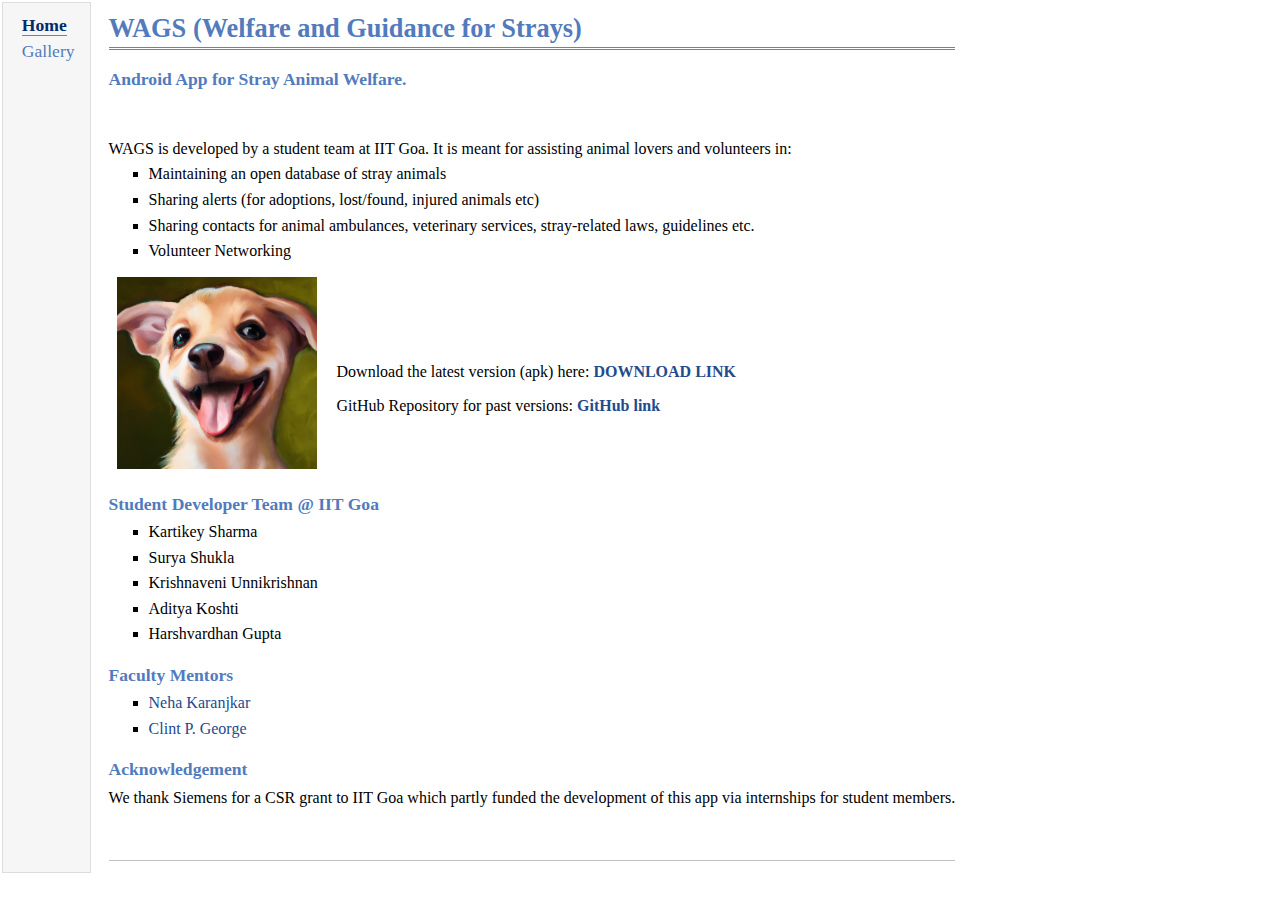
<file: index.html>
<!DOCTYPE html PUBLIC "-//W3C//DTD XHTML 1.1//EN"
  "http://www.w3.org/TR/xhtml11/DTD/xhtml11.dtd">
<html xmlns="http://www.w3.org/1999/xhtml" xml:lang="en">
<head>
<meta name="generator" content="jemdoc, see http://jemdoc.jaboc.net/" />
<meta http-equiv="Content-Type" content="text/html;charset=utf-8" />
<link rel="stylesheet" href="jemdoc.css" type="text/css" />
<title>WAGS   (Welfare and Guidance for Strays)</title>
</head>
<body>
<table summary="Table for page layout." id="tlayout">
<tr valign="top">
<td id="layout-menu">
<div class="menu-item"><a href="index.html" class="current"><b>Home</b></a></div>
<div class="menu-item"><a href="Gallery.html">Gallery</a></div>
</td>
<td id="layout-content">
<div id="toptitle">
<h1>WAGS   (Welfare and Guidance for Strays)</h1>
</div>
<h3>Android App for Stray Animal Welfare.</h3>
<p><br /><br />
WAGS is developed by a student team at IIT Goa. It is meant for assisting animal lovers and volunteers in:</p>
<ul>
<li><p>Maintaining an open database of stray animals </p>
</li>
<li><p>Sharing alerts (for adoptions, lost/found, injured animals etc)</p>
</li>
<li><p>Sharing contacts for animal ambulances, veterinary services, stray-related laws, guidelines etc.</p>
</li>
<li><p>Volunteer Networking</p>
</li>
</ul>
<table class="imgtable"><tr><td>
<img src="./images/wags.png" alt="wags_icon" width="200px" />&nbsp;</td>
<td align="left"><p><br /><br />
Download the latest version (apk) here:
<a href="https://github.com/Stray-Welfare-App/apk-release/raw/master/latest/app-release.apk"><b>DOWNLOAD LINK</b></a></p>
<p>GitHub Repository for past versions: 
<a href="https://github.com/Stray-Welfare-App/apk-release"><b>GitHub link</b></a></p>
</td></tr></table>
<h3>Student Developer Team @ IIT Goa</h3>
<ul>
<li><p>Kartikey Sharma</p>
</li>
<li><p>Surya Shukla</p>
</li>
<li><p>Krishnaveni Unnikrishnan</p>
</li>
<li><p>Aditya Koshti</p>
</li>
<li><p>Harshvardhan Gupta</p>
</li>
</ul>
<h3>Faculty Mentors</h3>
<ul>
<li><p><a href="https://nehakaranjkar.github.io/">Neha Karanjkar</a></p>
</li>
<li><p><a href="https://clintpgeorge.github.io/">Clint P. George</a></p>
</li>
</ul>
<h3>Acknowledgement</h3>
<p>We thank Siemens for a CSR grant to IIT Goa which partly funded the development of this app via internships for student members.</p>
<div id="footer">
<div id="footer-text">
</td>
</tr>
</table>
</body>
</html>
</file>
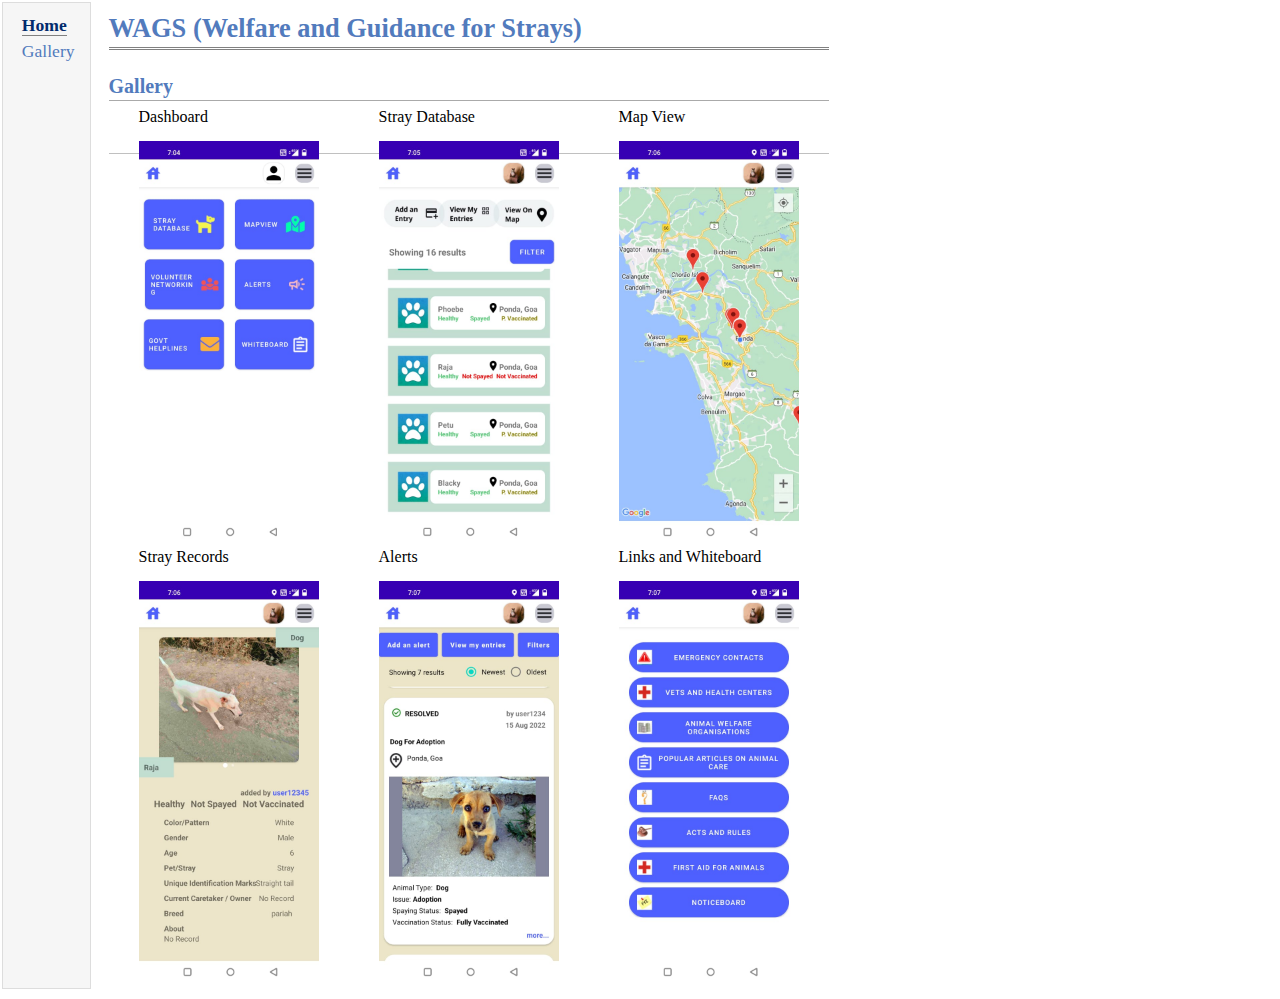
<file: Gallery.html>
<!DOCTYPE html PUBLIC "-//W3C//DTD XHTML 1.1//EN"
  "http://www.w3.org/TR/xhtml11/DTD/xhtml11.dtd">
<html xmlns="http://www.w3.org/1999/xhtml" xml:lang="en">
<head>
<meta name="generator" content="jemdoc, see http://jemdoc.jaboc.net/" />
<meta http-equiv="Content-Type" content="text/html;charset=utf-8" />
<link rel="stylesheet" href="jemdoc.css" type="text/css" />
<title>WAGS   (Welfare and Guidance for Strays)</title>
</head>
<body>
<table summary="Table for page layout." id="tlayout">
<tr valign="top">
<td id="layout-menu">
<div class="menu-item"><a href="index.html" class="current"><b>Home</b></a></div>
<div class="menu-item"><a href="Gallery.html">Gallery</a></div>
</td>
<td id="layout-content">
<div id="toptitle">
<h1>WAGS   (Welfare and Guidance for Strays)</h1>
</div>
<h2>Gallery</h2>

<div class="image123">
    <div class="imageContainer">
        <p>Dashboard</p>
        <img src="./images/1.jpeg" width="180" />
    </div>
    <div class="imageContainer">
        <p>Stray Database</p>
        <img class="middle-img" src="./images/2.jpeg"/ width="180" />
    </div>
    <div class="imageContainer">    
        <p>Map View</p>
        <img src="./images/3.jpeg"/ width="180"/>
    </div>
</div>
<div class="image123">
    <div class="imageContainer">
        <p>Stray Records</p>
        <img src="./images/4.jpeg" width="180" />
    </div>
    <div class="imageContainer">
        <p>Alerts</p>
        <img class="middle-img" src="./images/5.jpeg"/ width="180" />
    </div>
    <div class="imageContainer">    
        <p>Links and Whiteboard</p>
        <img src="./images/6.jpeg"/ width="180"/>
    </div>
</div>

<div id="footer">
<div id="footer-text">
</td>
</tr>
</table>
</body>
</html>
</file>
<file: jemdoc.css>
/* Default css file for jemdoc. */

table#tlayout {
    border: none;
    border-collapse: separate;
    background: white;
}

body {
	background: white;
	font-family: Georgia, serif;
	padding-bottom: 8px;
	margin: 0;
}

.imageContainer {
    float: left;
	padding-right: 30px;
	padding-left: 30px;
}


#layout-menu {
	background: #f6f6f6;
	border: 1px solid #dddddd;
	padding-top: 0.5em;
	padding-left: 10px;
	padding-right: 15px;
	font-size: 1.1em;
	width: auto;
	white-space: nowrap;
    text-align: left;
    vertical-align: top;
}

#layout-menu td {
	background: #f4f4f4;
    vertical-align: top;
}

#layout-content {
	padding-top: 0.0em;
	padding-left: 1.0em;
	padding-right: 1.0em;
    border: none;
    background: white;
    text-align: left;
    vertical-align: top;
}

#layout-menu a {
	line-height: 1.5em;
	margin-left: 0.5em;
}

tt {
    background: #ffffdd;
}

pre, tt {
	font-size: 90%;
	font-family: monaco, monospace;
}

a, a > tt {
	color: #224b8d;
	text-decoration: none;
}

a:hover {
	border-bottom: 1px gray dotted;
}

tb {
	
	background: #f4f4f4;
	font-size: 100%;
	font-weight: bold;
}

#layout-menu a.current:link, #layout-menu a.current:visited {
	color: #022b6d;
	border-bottom: 1px gray solid;
}
#layout-menu a:link, #layout-menu a:visited, #layout-menu a:hover {
	color: #527bbd;
	text-decoration: none;
}
#layout-menu a:hover {
	text-decoration: none;
}

div.menu-category {
	border-bottom: 1px solid gray;
	margin-top: 0.8em;
	padding-top: 0.2em;
	padding-bottom: 0.1em;
	font-weight: bold;
}

div.menu-item {
	padding-left: 16px;
	text-indent: -16px;
}

div#toptitle {
	padding-bottom: 0.2em;
	margin-bottom: 1.5em;
	border-bottom: 3px double gray;
}

/* Reduce space if we begin the page with a title. */
div#toptitle + h2, div#toptitle + h3 {
	margin-top: -0.7em;
}

div#subtitle {
	margin-top: 0.0em;
	margin-bottom: 0.0em;
	padding-top: 0em;
	padding-bottom: 0.1em;
}

em {
	font-style: italic;
}

strong {
	font-weight: bold;
}


h1, h2, h3 {
	color: #527bbd;
	margin-top: 0.7em;
	margin-bottom: 0.3em;
	padding-bottom: 0.2em;
	line-height: 1.0;
	padding-top: 0.5em;
	border-bottom: 1px solid #aaaaaa;
}

h1 {
	font-size: 165%;
}

h2 {
	padding-top: 0.8em;
	font-size: 125%;
}

h2 + h3 {
    padding-top: 0.2em;
}

h3 {
	font-size: 110%;
	border-bottom: none;
}


p {
	margin-top: 0.0em;
	margin-bottom: 0.8em;
	padding: 0;
	line-height: 1.3;
}

pre {
	padding: 0;
	margin: 0;
}

div#footer {
	font-size: small;
	border-top: 1px solid #c0c0c0;
	padding-top: 0.1em;
	margin-top: 4.0em;
	color: #c0c0c0;
}

div#footer a {
	color: #80a0b0;
}

div#footer-text {
	float: left;
	padding-bottom: 8px;
}

ul, ol, dl {
	margin-top: 0.2em;
	padding-top: 0;
	margin-bottom: 0.8em;
}

dt {
	margin-top: 0.5em;
	margin-bottom: 0;
}

dl {
	margin-left: 20px;
}

dd {
	color: #222222;
}

dd > *:first-child {
	margin-top: 0;
}

ul {
	list-style-position: outside;
	list-style-type: square;
}

p + ul, p + ol {
	margin-top: -0.5em;
}

li ul, li ol {
	margin-top: -0.3em;
}

ol {
	list-style-position: outside;
	list-style-type: decimal;
}

li p, dd p {
	margin-bottom: 0.3em;
}


ol ol {
	list-style-type: lower-alpha;
}

ol ol ol {
	list-style-type: lower-roman;
}

p + div.codeblock {
	margin-top: -0.6em;
}

div.codeblock, div.infoblock {
	margin-right: 0%;
	margin-top: 1.2em;
	margin-bottom: 1.3em;
}

div.blocktitle {
	font-weight: bold;
	color: #cd7b62;
	margin-top: 1.2em;
	margin-bottom: 0.1em;
}

div.blockcontent {
	border: 1px solid silver;
	padding: 0.3em 0.5em;
}

div.infoblock > div.blockcontent {
	background: #ffffee;
}

div.blockcontent p + ul, div.blockcontent p + ol {
	margin-top: 0.4em;
}

div.infoblock p {
	margin-bottom: 0em;
}

div.infoblock li p, div.infoblock dd p {
	margin-bottom: 0.5em;
}

div.infoblock p + p {
	margin-top: 0.8em;
}

div.codeblock > div.blockcontent {
	background: #f6f6f6;
}

span.pycommand {
	color: #000070;
}

span.statement {
	color: #008800;
}
span.builtin {
	color: #000088;
}
span.special {
	color: #990000;
}
span.operator {
	color: #880000;
}
span.error {
	color: #aa0000;
}
span.comment, span.comment > *, span.string, span.string > * {
	color: #606060;
}

@media print {
	#layout-menu { display: none; }
}

#fwtitle {
	margin: 2px;
}

#fwtitle #toptitle {
	padding-left: 0.5em;
	margin-bottom: 0.5em;
}

#layout-content h1:first-child, #layout-content h2:first-child, #layout-content h3:first-child {
	margin-top: -0.7em;
}

div#toptitle h1, #layout-content div#toptitle h1 {
	margin-bottom: 0.0em;
	padding-bottom: 0.1em;
	padding-top: 0;
	margin-top: 0.5em;
	border-bottom: none;
}

img.eq {
	padding: 0;
	padding-left: 0.1em;
	padding-right: 0.1em;
	margin: 0;
}

img.eqwl {
	padding-left: 2em;
	padding-top: 0.6em;
	padding-bottom: 0.2em;
	margin: 0;
}

table {
    border: 2px solid black;
    border-collapse: collapse;
}

td {
    padding: 2px;
    padding-left: 0.5em;
    padding-right: 0.5em;
    text-align: center;
    border: 1px solid gray;
}

table + table {
    margin-top: 1em;
}

tr.heading {
    font-weight: bold;
    border-bottom: 2px solid black;
}

img {
    border: none;
}

table.imgtable, table.imgtable td {
    border: none;
    text-align: left;
}
</file>
